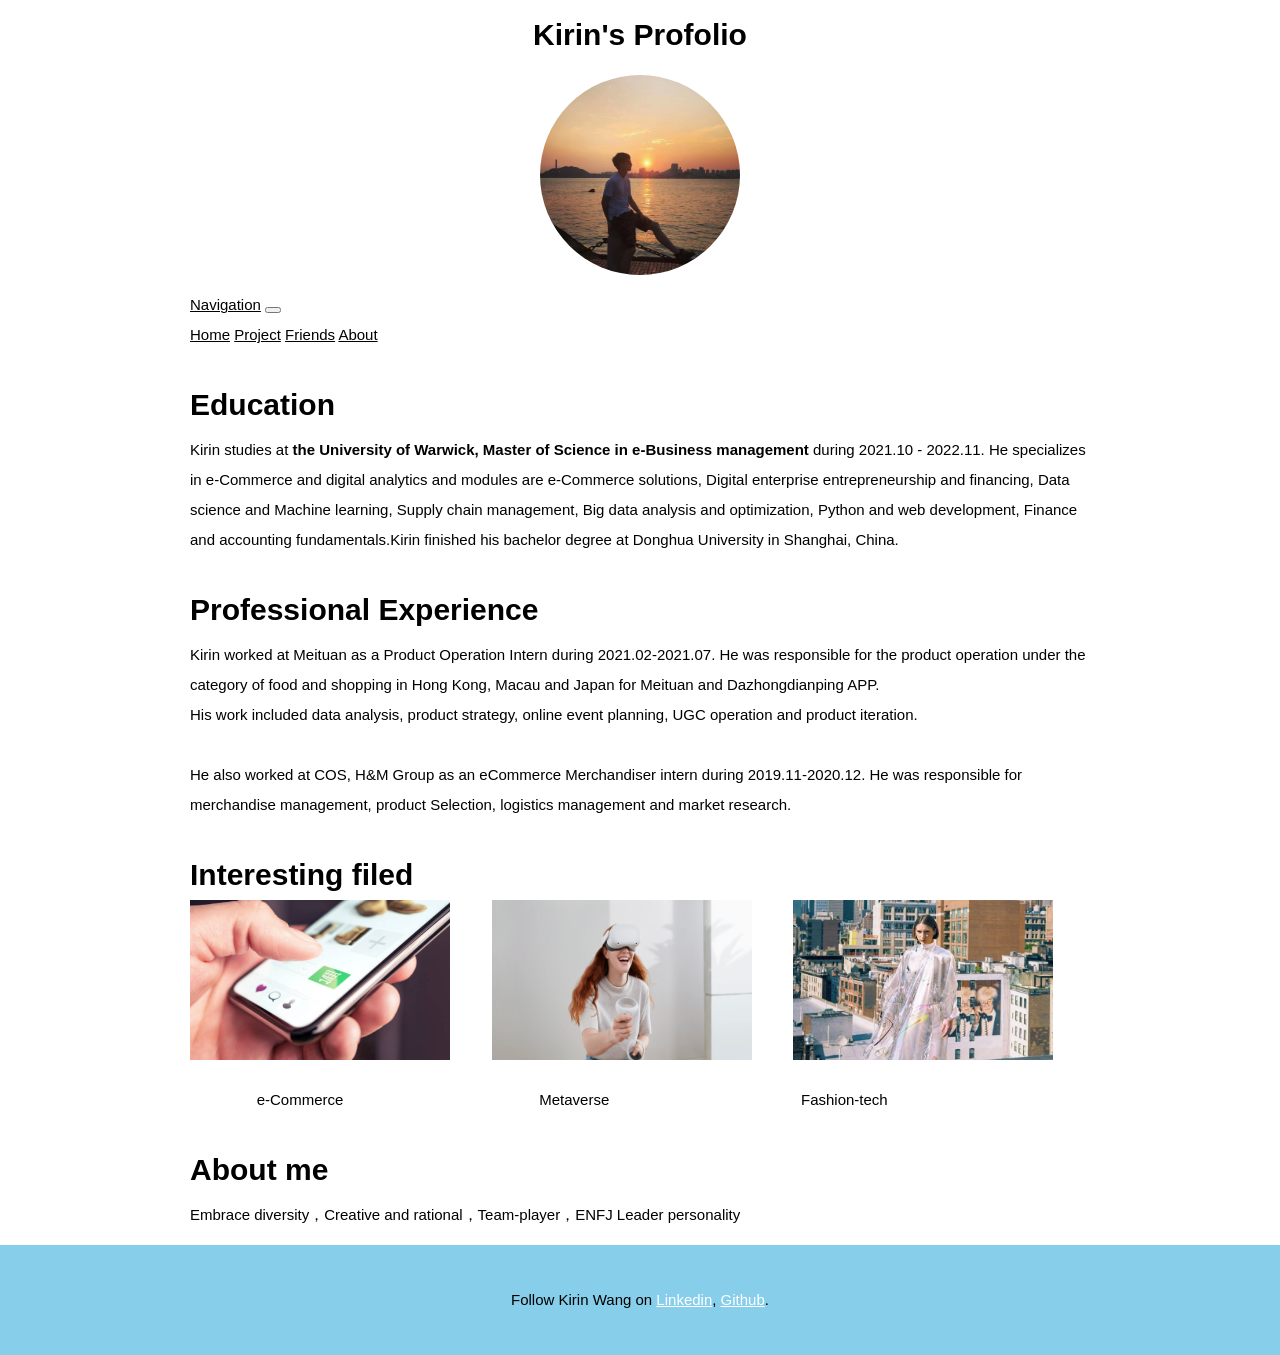
<file: index.html>
<!DOCTYPE html>
<html>
<head>
	<meta charset="utf-8">
	<meta name="viewport" content="width=device-width, initial-scale=1">
	<title>Kirin Wang's profolio</title>
	<link rel="icon" href="iimages/WechatIMG27.jpeg">
	<link rel="preconnect" href="https://fonts.googleapis.com">
	<link rel="preconnect" href="https://fonts.gstatic.com" crossorigin>
	<link href="https://fonts.googleapis.com/css2?family=League+Spartan&display=swap" rel="stylesheet">
	<link rel="stylesheet" type="text/css" href="css/style.css">
</head>

<body>
	<h1><center>Kirin's Profolio</h1>
<header>
		<img src="images/WechatIMG27.jpeg">
	</header>

<main>
 <nav class="navbar navbar-expand-lg navbar-light bg-light">
  <div class="container-fluid">
    <a class="navbar-brand" href="#">Navigation</a>
    <button class="navbar-toggler" type="button" data-bs-toggle="collapse" data-bs-target="#navbarNavAltMarkup" aria-controls="navbarNavAltMarkup" aria-expanded="false" aria-label="Toggle navigation">
      <span class="navbar-toggler-icon"></span>
    </button>
    <div class="collapse navbar-collapse" id="navbarNavAltMarkup">
      <div class="navbar-nav">
        <a class="nav-link active" aria-current="page" href="#">Home</a>
        <a class="nav-link" href="#">Project</a>
        <a class="nav-link" href="#">Friends</a>
        <a class="nav-link" href="#">About</a>

      </div>
    </div>
  </div>
</nav>			
	<h2 allign="left">Education</h2>

	<p allign="left">Kirin studies at <b>the University of Warwick, Master of Science in e-Business management </b> <span style="padding-right: 284spx;"></span> during 2021.10 - 2022.11. He specializes in e-Commerce and digital analytics and modules are e-Commerce solutions, Digital enterprise entrepreneurship and financing, Data science and Machine learning, Supply chain management, Big data analysis and optimization, Python and web development, Finance and accounting fundamentals.Kirin finished his bachelor degree at Donghua University in Shanghai, China.</center></p>




	<h2 allign="left">Professional Experience</h2>
		<p>
Kirin worked at Meituan as a Product Operation Intern during 2021.02-2021.07. He was responsible for the product operation under the category of food and shopping in Hong Kong, Macau and Japan
for Meituan and Dazhongdianping APP.
<br>His work included data analysis, product strategy, online event planning, UGC operation and product iteration.

<br>
<br>He also worked at COS, H&M Group as an eCommerce Merchandiser intern during 2019.11-2020.12. He was responsible for merchandise management, product Selection, logistics management and market research.</p>

		

   	<h2 allign="left">Interesting filed</h2>
	<img src="images/ecommerce.png" width="260" height="160" > 
	&nbsp&nbsp&nbsp&nbsp&nbsp&nbsp&nbsp&nbsp  <img src="images/metaverse.png" width="260" height="160">
 	&nbsp&nbsp&nbsp&nbsp&nbsp&nbsp&nbsp&nbsp  <img src="images/fashion.png" width="260" height="160">
 	<p> &nbsp&nbsp&nbsp&nbsp&nbsp&nbsp&nbsp&nbsp&nbsp&nbsp&nbsp&nbsp&nbsp&nbsp&nbsp&nbspe-Commerce &nbsp&nbsp&nbsp&nbsp&nbsp&nbsp&nbsp&nbsp&nbsp&nbsp&nbsp&nbsp&nbsp&nbsp&nbsp&nbsp&nbsp&nbsp&nbsp&nbsp&nbsp&nbsp&nbsp&nbsp&nbsp&nbsp&nbsp&nbsp&nbsp&nbsp&nbsp&nbsp&nbsp&nbsp&nbsp&nbsp&nbsp&nbsp&nbsp&nbsp&nbsp&nbsp&nbsp&nbsp&nbsp
 	Metaverse &nbsp&nbsp&nbsp&nbsp&nbsp&nbsp&nbsp&nbsp&nbsp&nbsp&nbsp&nbsp&nbsp&nbsp&nbsp&nbsp&nbsp&nbsp&nbsp&nbsp&nbsp&nbsp&nbsp&nbsp&nbsp&nbsp&nbsp&nbsp&nbsp&nbsp&nbsp&nbsp&nbsp&nbsp&nbsp&nbsp&nbsp&nbsp&nbsp&nbsp&nbsp&nbsp&nbsp&nbsp&nbspFashion-tech</p>




<h2 allign="left">About me</h2>
		<p>Embrace diversity，Creative and rational，Team-player，ENFJ Leader personality</p>

</main>
<footer>
	Follow Kirin Wang on <a href="https://www.linkedin.com/in/kirin-wang-775046184/" target="_blank">Linkedin</a>, 
	<a href="https://github.com/kirinwang1125" target="_blank">Github</a>. 
</footer>

</body>
</html>
</file>
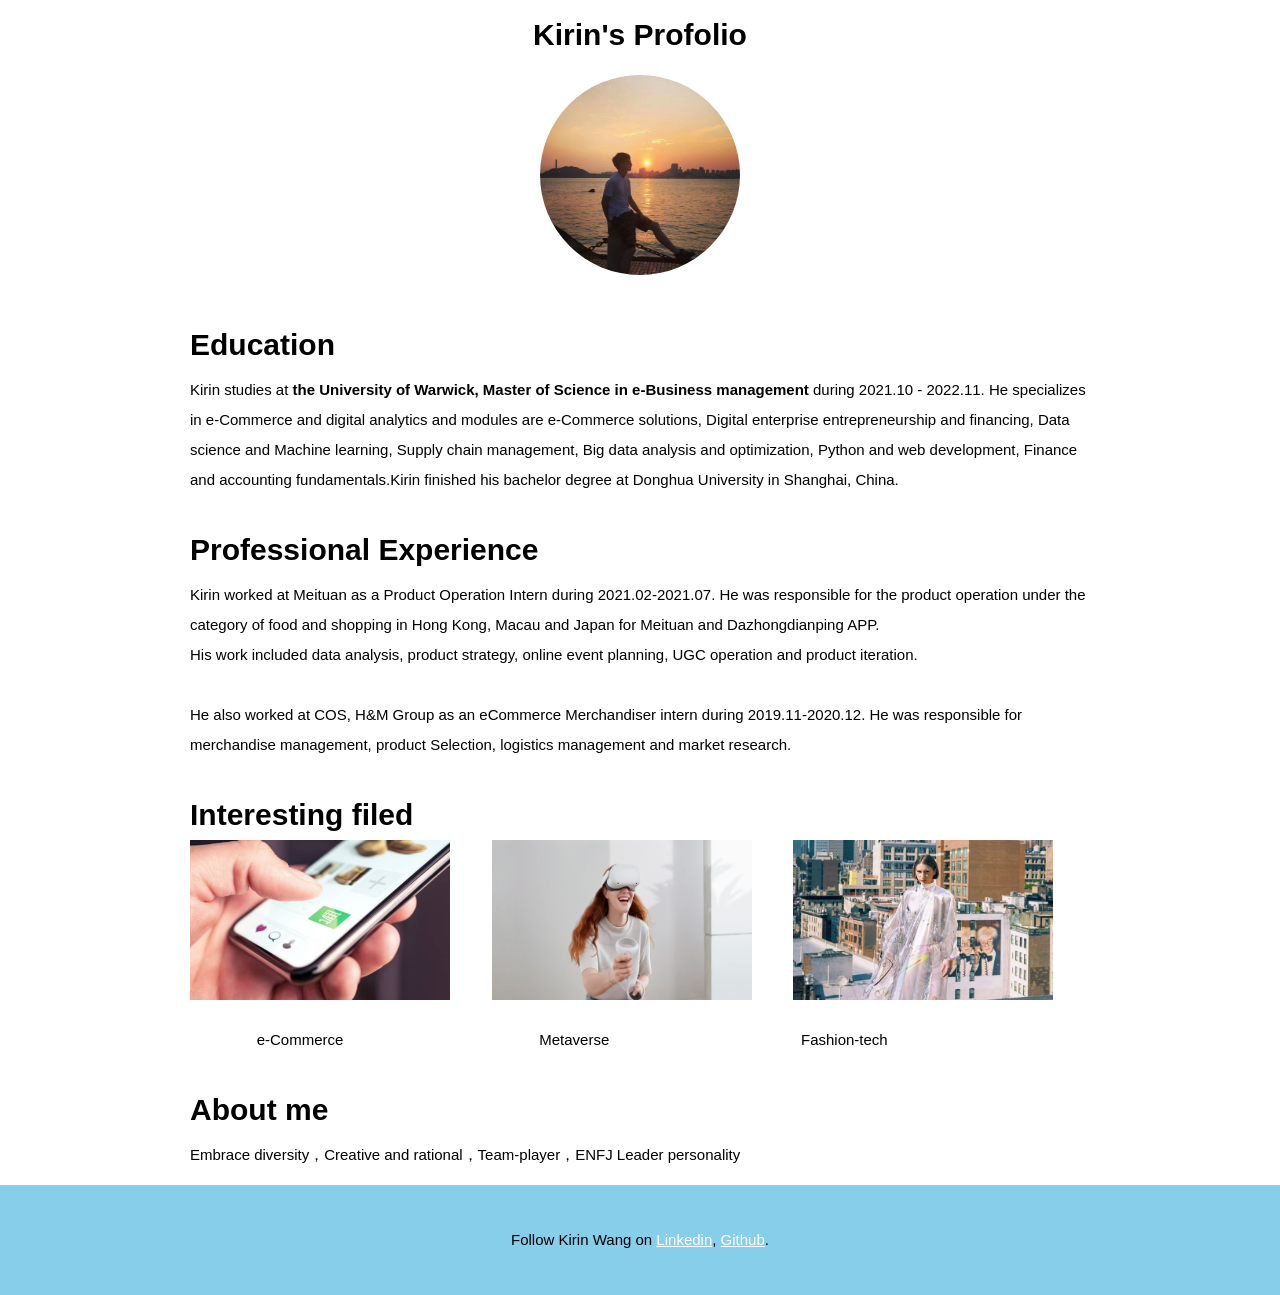
<file: Day 2 IMA - HTML.html>
<!DOCTYPE html>
<html>
<head>
	<meta charset="utf-8">
	<meta name="viewport" content="width=device-width, initial-scale=1">
	<title>Kirin Wang's profolio</title>
	<link rel="icon" href="iimages/WechatIMG27.jpeg">
	<link rel="preconnect" href="https://fonts.googleapis.com">
	<link rel="preconnect" href="https://fonts.gstatic.com" crossorigin>
	<link href="https://fonts.googleapis.com/css2?family=League+Spartan&display=swap" rel="stylesheet">
	<link rel="stylesheet" type="text/css" href="css/style.css">
</head>

<body>
	<h1><center>Kirin's Profolio</h1>
<header>
		<img src="images/WechatIMG27.jpeg">
	</header>

<main>

	<h2 allign="left">Education</h2>

	<p allign="left">Kirin studies at <b>the University of Warwick, Master of Science in e-Business management </b> <span style="padding-right: 284spx;"></span> during 2021.10 - 2022.11. He specializes in e-Commerce and digital analytics and modules are e-Commerce solutions, Digital enterprise entrepreneurship and financing, Data science and Machine learning, Supply chain management, Big data analysis and optimization, Python and web development, Finance and accounting fundamentals.Kirin finished his bachelor degree at Donghua University in Shanghai, China.</center></p>




	<h2 allign="left">Professional Experience</h2>
		<p>
Kirin worked at Meituan as a Product Operation Intern during 2021.02-2021.07. He was responsible for the product operation under the category of food and shopping in Hong Kong, Macau and Japan
for Meituan and Dazhongdianping APP.
<br>His work included data analysis, product strategy, online event planning, UGC operation and product iteration.

<br>
<br>He also worked at COS, H&M Group as an eCommerce Merchandiser intern during 2019.11-2020.12. He was responsible for merchandise management, product Selection, logistics management and market research.</p>

		

   	<h2 allign="left">Interesting filed</h2>
	<img src="images/ecommerce.png" width="260" height="160" > 
	&nbsp&nbsp&nbsp&nbsp&nbsp&nbsp&nbsp&nbsp  <img src="images/metaverse.png" width="260" height="160">
 	&nbsp&nbsp&nbsp&nbsp&nbsp&nbsp&nbsp&nbsp  <img src="images/fashion.png" width="260" height="160">
 	<p> &nbsp&nbsp&nbsp&nbsp&nbsp&nbsp&nbsp&nbsp&nbsp&nbsp&nbsp&nbsp&nbsp&nbsp&nbsp&nbspe-Commerce &nbsp&nbsp&nbsp&nbsp&nbsp&nbsp&nbsp&nbsp&nbsp&nbsp&nbsp&nbsp&nbsp&nbsp&nbsp&nbsp&nbsp&nbsp&nbsp&nbsp&nbsp&nbsp&nbsp&nbsp&nbsp&nbsp&nbsp&nbsp&nbsp&nbsp&nbsp&nbsp&nbsp&nbsp&nbsp&nbsp&nbsp&nbsp&nbsp&nbsp&nbsp&nbsp&nbsp&nbsp&nbsp
 	Metaverse &nbsp&nbsp&nbsp&nbsp&nbsp&nbsp&nbsp&nbsp&nbsp&nbsp&nbsp&nbsp&nbsp&nbsp&nbsp&nbsp&nbsp&nbsp&nbsp&nbsp&nbsp&nbsp&nbsp&nbsp&nbsp&nbsp&nbsp&nbsp&nbsp&nbsp&nbsp&nbsp&nbsp&nbsp&nbsp&nbsp&nbsp&nbsp&nbsp&nbsp&nbsp&nbsp&nbsp&nbsp&nbspFashion-tech</p>




<h2 allign="left">About me</h2>
		<p>Embrace diversity，Creative and rational，Team-player，ENFJ Leader personality</p>

</main>
<footer>
	Follow Kirin Wang on <a href="https://www.linkedin.com/in/kirin-wang-775046184/" target="_blank">Linkedin</a>, 
	<a href="https://github.com/kirinwang1125" target="_blank">Github</a>. 
</footer>

</body>
</html>
</file>
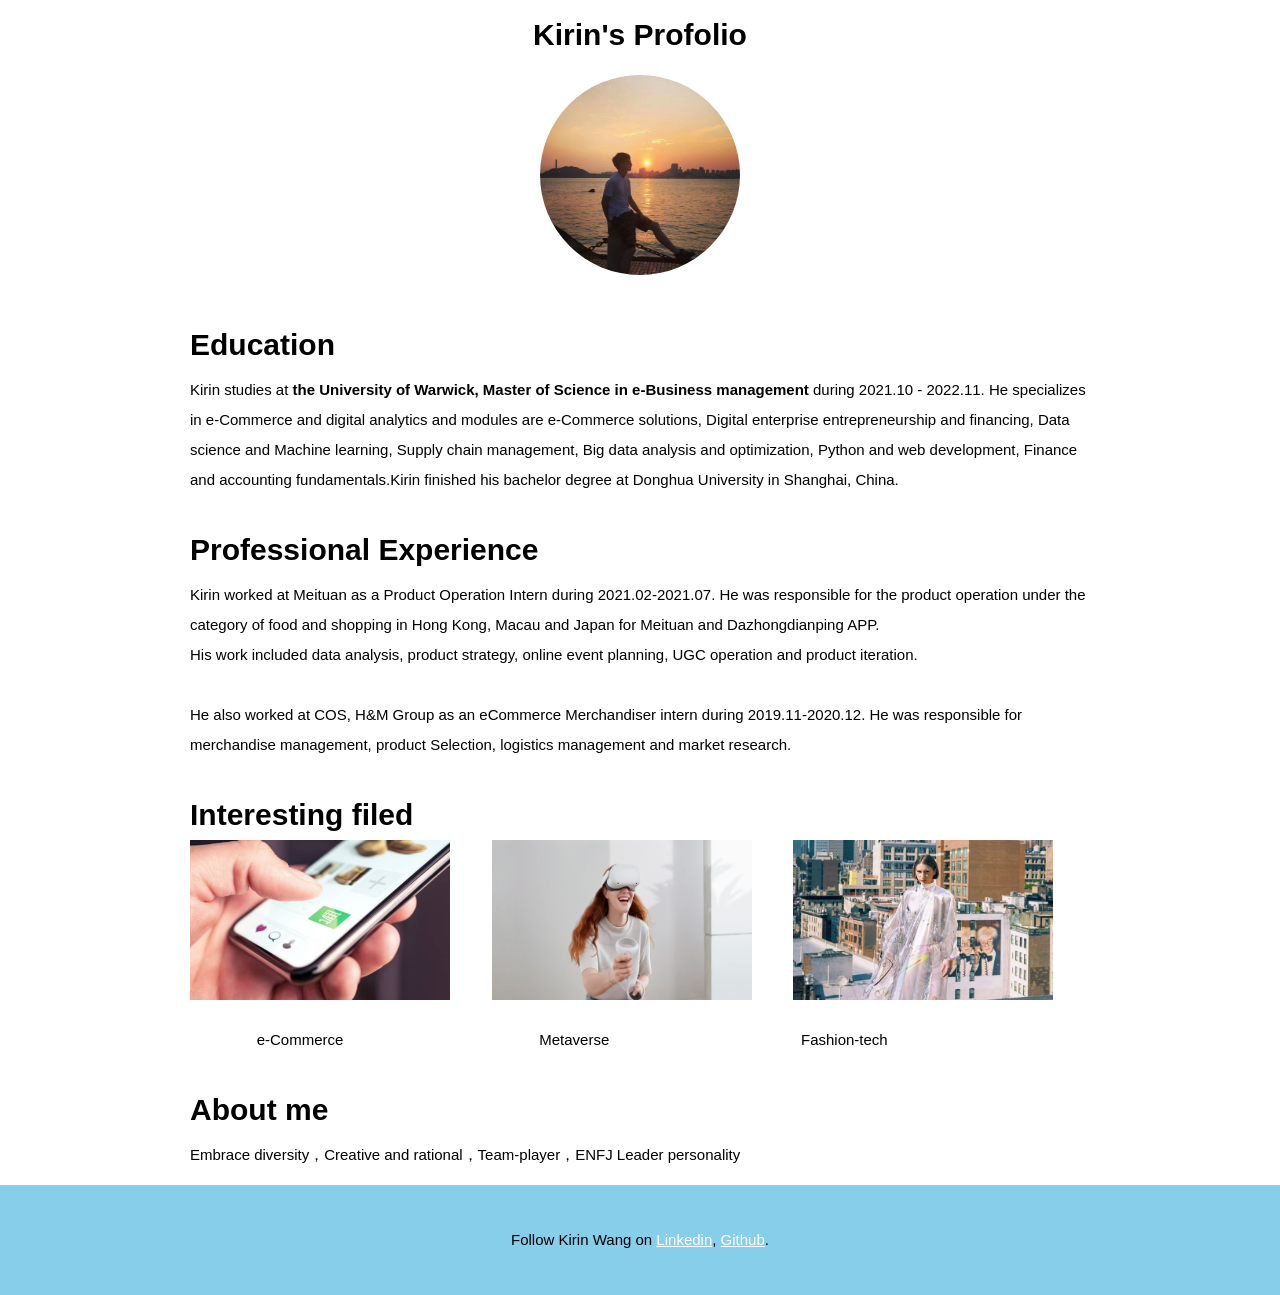
<file: DDP IMA Day 2 - HTML - Kirin.html>
<!DOCTYPE html>
<html>
<head>
	<meta charset="utf-8">
	<meta name="viewport" content="width=device-width, initial-scale=1">
	<title>Kirin Wang's profolio</title>
	<link rel="icon" href="images/WechatIMG27.jpeg">
	<link rel="preconnect" href="https://fonts.googleapis.com">
	<link rel="preconnect" href="https://fonts.gstatic.com" crossorigin>
	<link href="https://fonts.googleapis.com/css2?family=League+Spartan&display=swap" rel="stylesheet">
	<link rel="stylesheet" type="text/css" href="css/style.css">
</head>

<body>
	<h1><center>Kirin's Profolio</h1>
<header>
		<img src="images/WechatIMG27.jpeg">
	</header>

<main>

	<h2 allign="left">Education</h2>

	<p allign="left">Kirin studies at <b>the University of Warwick, Master of Science in e-Business management </b> <span style="padding-right: 284spx;"></span> during 2021.10 - 2022.11. He specializes in e-Commerce and digital analytics and modules are e-Commerce solutions, Digital enterprise entrepreneurship and financing, Data science and Machine learning, Supply chain management, Big data analysis and optimization, Python and web development, Finance and accounting fundamentals.Kirin finished his bachelor degree at Donghua University in Shanghai, China.</center></p>




	<h2 allign="left">Professional Experience</h2>
		<p>
Kirin worked at Meituan as a Product Operation Intern during 2021.02-2021.07. He was responsible for the product operation under the category of food and shopping in Hong Kong, Macau and Japan
for Meituan and Dazhongdianping APP.
<br>His work included data analysis, product strategy, online event planning, UGC operation and product iteration.

<br>
<br>He also worked at COS, H&M Group as an eCommerce Merchandiser intern during 2019.11-2020.12. He was responsible for merchandise management, product Selection, logistics management and market research.</p>

		

   	<h2 allign="left">Interesting filed</h2>
	<img src="images/ecommerce.png" width="260" height="160" > 
	&nbsp&nbsp&nbsp&nbsp&nbsp&nbsp&nbsp&nbsp  <img src="images/metaverse.png" width="260" height="160">
 	&nbsp&nbsp&nbsp&nbsp&nbsp&nbsp&nbsp&nbsp  <img src="images/fashion.png" width="260" height="160">
 	<p> &nbsp&nbsp&nbsp&nbsp&nbsp&nbsp&nbsp&nbsp&nbsp&nbsp&nbsp&nbsp&nbsp&nbsp&nbsp&nbspe-Commerce &nbsp&nbsp&nbsp&nbsp&nbsp&nbsp&nbsp&nbsp&nbsp&nbsp&nbsp&nbsp&nbsp&nbsp&nbsp&nbsp&nbsp&nbsp&nbsp&nbsp&nbsp&nbsp&nbsp&nbsp&nbsp&nbsp&nbsp&nbsp&nbsp&nbsp&nbsp&nbsp&nbsp&nbsp&nbsp&nbsp&nbsp&nbsp&nbsp&nbsp&nbsp&nbsp&nbsp&nbsp&nbsp
 	Metaverse &nbsp&nbsp&nbsp&nbsp&nbsp&nbsp&nbsp&nbsp&nbsp&nbsp&nbsp&nbsp&nbsp&nbsp&nbsp&nbsp&nbsp&nbsp&nbsp&nbsp&nbsp&nbsp&nbsp&nbsp&nbsp&nbsp&nbsp&nbsp&nbsp&nbsp&nbsp&nbsp&nbsp&nbsp&nbsp&nbsp&nbsp&nbsp&nbsp&nbsp&nbsp&nbsp&nbsp&nbsp&nbspFashion-tech</p>




<h2 allign="left">About me</h2>
		<p>Embrace diversity，Creative and rational，Team-player，ENFJ Leader personality</p>

</main>
<footer>
	Follow Kirin Wang on <a href="https://www.linkedin.com/in/kirin-wang-775046184/" target="_blank">Linkedin</a>, 
	<a href="https://github.com/kirinwang1125" target="_blank">Github</a>. 
</footer>

</body>
</html>
</file>
<file: css/style.css>
body {
	margin: 0;
	font-family: 'Gill Sans MT', sans-serif;
	font-size: 15px;
	line-height: 30px;
}

/*Header section*/

header{
	background-color: white;
	text-align: center;
	padding-top: 5px;
	padding-bottom: 5px;
}

header h1{
	color:  white;
	font-size: 50px;
}

header img{
	border-radius: 120px;
	width: 200px;
}
/*Main section*/
main{
	max-width: 900px;
	margin: 0 auto;
	padding: 0 20px;
}

main img{
	max-width: 100%;
}

main h2{
	font-size: 30px;
	margin: 40px 0 10px;
}

main a{
	color: black;
}

main a:hover{
	background-color: black;
	color: white;
}

p.caption{
	margin-top: 0;
	color:  grey;
	font-style: italic;
	font-size: 20px;
}

/*Footer section*/

footer{
	background-color: skyblue;
	text-align: center;
	padding: 40px;

}

footer p{
	margin: 0;
	color:  black;
	font-size: 20px;
}

footer a{
	color: white;
}

footer a:hover{
	background-color: pink;
	color: black;
}
</file>
